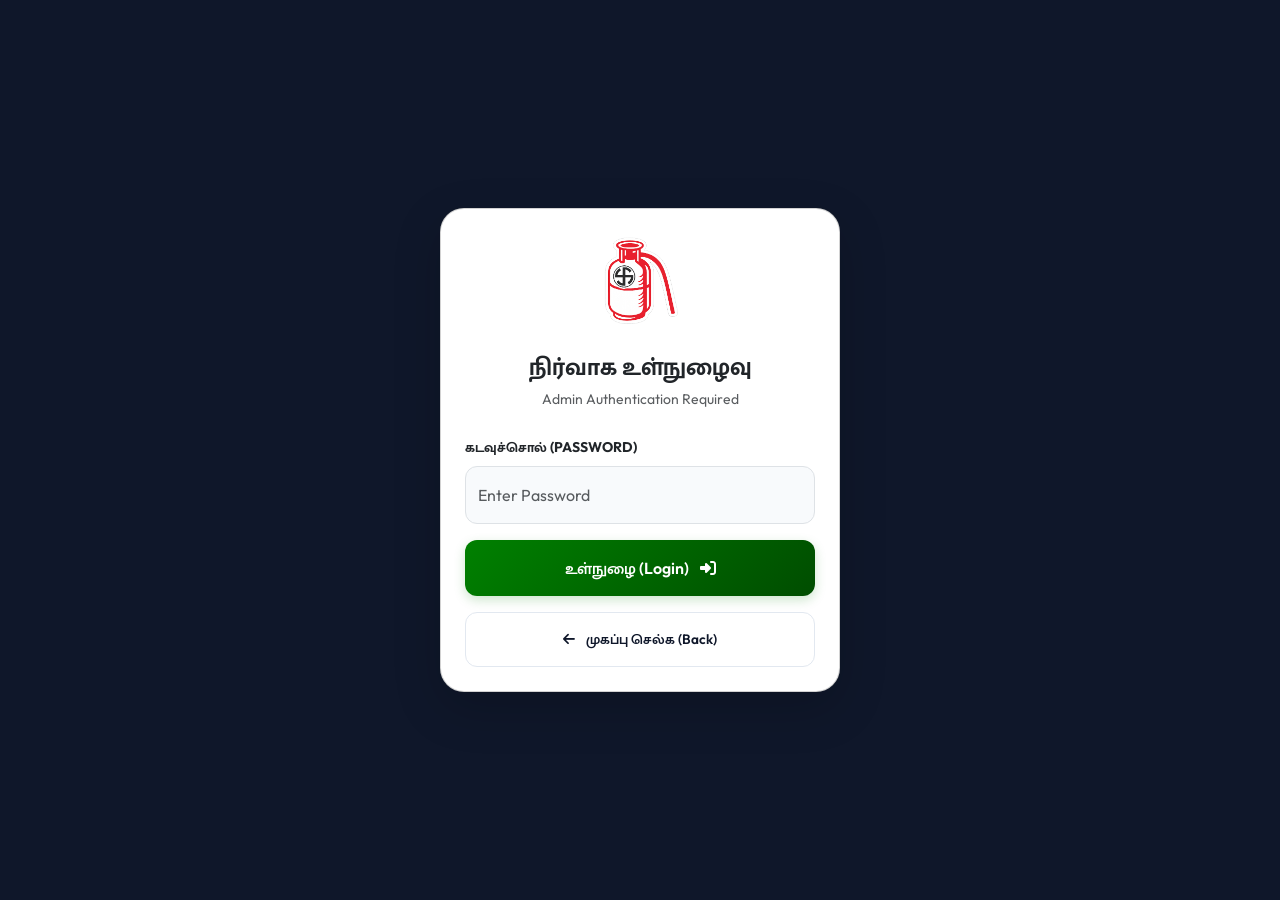
<file: intranet.html>
<!DOCTYPE html>
<html lang="ta">

<head>
    <meta charset="UTF-8">
    <meta name="viewport" content="width=device-width, initial-scale=1.0">
    <title>நிர்வாகம் | PMK Anthiyur Premium Intranet</title>
    <!-- Bootstrap 5 CSS -->
    <link href="https://cdn.jsdelivr.net/npm/bootstrap@5.3.0/dist/css/bootstrap.min.css" rel="stylesheet">
    <!-- Google Fonts -->
    <link
        href="https://fonts.googleapis.com/css2?family=Mukta+Malar:wght@200;400;700&family=Outfit:wght@300;400;600;800&display=swap"
        rel="stylesheet">
    <!-- Font Awesome -->
    <link rel="stylesheet" href="https://cdnjs.cloudflare.com/ajax/libs/font-awesome/6.4.0/css/all.min.css">
    <style>
        :root {
            --primary-gradient: linear-gradient(135deg, #008000 0%, #004d00 100%);
            --secondary-gradient: linear-gradient(135deg, #FFD700 0%, #FFB800 100%);
            --dark-sidebar: #0f172a;
            --glass-bg: rgba(255, 255, 255, 0.95);
            --transition: all 0.3s cubic-bezier(0.4, 0, 0.2, 1);
        }

        body {
            font-family: 'Outfit', 'Mukta Malar', sans-serif;
            background-color: #f1f5f9;
            color: #1e293b;
            min-height: 100vh;
        }

        /* Sidebar Styling */
        .sidebar {
            background-color: var(--dark-sidebar);
            height: 100vh;
            position: fixed;
            left: 0;
            top: 0;
            width: 260px;
            z-index: 1000;
            transition: var(--transition);
            box-shadow: 4px 0 10px rgba(0, 0, 0, 0.1);
            overflow-y: auto;
            /* Allow scrolling if content is too tall */
            display: flex;
            flex-direction: column;
        }

        .sidebar::-webkit-scrollbar {
            width: 5px;
        }

        .sidebar::-webkit-scrollbar-thumb {
            background: rgba(255, 255, 255, 0.1);
            border-radius: 10px;
        }

        .sidebar-header {
            padding: 2rem 1.5rem;
            text-align: center;
            border-bottom: 1px solid rgba(255, 255, 255, 0.05);
            flex-shrink: 0;
            /* Header stays at top */
        }

        .sidebar nav {
            display: flex;
            flex-direction: column;
            flex: 1;
            /* Take remaining space to allow mt-auto work */
            padding-bottom: 2rem;
        }

        .sidebar-logo {
            width: 50px;
            filter: drop-shadow(0 0 8px var(--secondary-color));
        }

        .nav-link {
            color: #94a3b8;
            padding: 0.8rem 1.5rem;
            margin: 0.2rem 1rem;
            border-radius: 12px;
            font-weight: 500;
            transition: var(--transition);
            display: flex;
            align-items: center;
        }

        .nav-link i {
            margin-right: 12px;
            font-size: 1.1rem;
        }

        .nav-link:hover,
        .nav-link.active {
            color: #fff;
            background: rgba(255, 255, 255, 0.1);
        }

        .nav-link.active {
            background: var(--primary-gradient);
            box-shadow: 0 4px 12px rgba(0, 128, 0, 0.3);
        }

        /* Main Content */
        .main-content {
            margin-left: 260px;
            padding: 2rem;
            transition: var(--transition);
        }

        /* Premium Cards */
        .stat-card {
            background: #fff;
            border: none;
            border-radius: 20px;
            padding: 1.5rem;
            box-shadow: 0 4px 6px -1px rgb(0 0 0 / 0.1);
            transition: var(--transition);
            position: relative;
            overflow: hidden;
        }

        .stat-card:hover {
            transform: translateY(-5px);
            box-shadow: 0 20px 25px -5px rgb(0 0 0 / 0.1);
        }

        .stat-card::after {
            content: '';
            position: absolute;
            top: 0;
            left: 0;
            width: 4px;
            height: 100%;
        }

        .card-members::after {
            background: #008000;
        }

        .card-queries::after {
            background: #FFB800;
        }

        .stat-icon {
            width: 48px;
            height: 48px;
            border-radius: 12px;
            display: flex;
            align-items: center;
            justify-content: center;
            font-size: 1.5rem;
            margin-bottom: 1rem;
        }

        .bg-success-light {
            background: #dcfce7;
            color: #166534;
        }

        .bg-warning-light {
            background: #fef9c3;
            color: #854d0e;
        }

        /* Data Tables */
        .data-card {
            background: #fff;
            border-radius: 24px;
            border: none;
            box-shadow: 0 10px 15px -3px rgb(0 0 0 / 0.1);
            overflow: hidden;
        }

        .table thead th {
            background-color: #f8fafc;
            text-transform: uppercase;
            font-size: 0.75rem;
            font-weight: 700;
            letter-spacing: 0.05em;
            color: #64748b;
            padding: 1.2rem;
            border-bottom: 2px solid #f1f5f9;
        }

        .table td {
            padding: 1.2rem;
            vertical-align: middle;
            border-bottom: 1px solid #f1f5f9;
        }

        .voter-id-tag {
            background: #f1f5f9;
            color: #334155;
            padding: 4px 10px;
            border-radius: 8px;
            font-family: 'JetBrains Mono', monospace;
            font-size: 0.85rem;
            font-weight: 600;
        }

        /* Buttons & Actions */
        .btn-action {
            width: 36px;
            height: 36px;
            border-radius: 10px;
            display: inline-flex;
            align-items: center;
            justify-content: center;
            transition: var(--transition);
        }

        .btn-export {
            background: var(--primary-gradient);
            color: #fff;
            border: none;
            padding: 10px 20px;
            border-radius: 12px;
            font-weight: 600;
            box-shadow: 0 4px 12px rgba(0, 128, 0, 0.2);
        }

        .btn-export:hover {
            transform: scale(1.05);
            color: #fff;
        }

        .search-box {
            background: #fff;
            border-radius: 12px;
            padding: 8px 16px;
            display: flex;
            align-items: center;
            box-shadow: 0 1px 2px 0 rgb(0 0 0 / 0.05);
            width: 300px;
        }

        .search-box input {
            border: none;
            outline: none;
            width: 100%;
            padding-left: 10px;
        }

        @media (max-width: 991px) {
            .sidebar {
                transform: translateX(-100%);
            }

            .sidebar.active {
                transform: translateX(0);
            }

            .main-content {
                margin-left: 0;
                padding: 1rem;
                padding-top: 5rem !important;
            }

            .sidebar-toggle {
                display: flex !important;
            }

            .table {
                min-width: 700px;
                /* Ensure horizontal scroll on mobile */
            }

            .stat-card h2 {
                font-size: 1.8rem !important;
            }

            .search-box {
                width: 100% !important;
                margin-bottom: 20px;
            }

            .voter-id-tag {
                font-size: 0.7rem;
                padding: 3px 6px;
            }
        }

        .sidebar-toggle {
            display: none;
            position: fixed;
            top: 20px;
            left: 20px;
            z-index: 1200;
            background: var(--dark-sidebar);
            color: #fff;
            border: none;
            border-radius: 14px;
            width: 50px;
            height: 50px;
            align-items: center;
            justify-content: center;
            box-shadow: 0 8px 25px rgba(0, 0, 0, 0.4);
            transition: var(--transition);
        }

        .sidebar-toggle:active {
            transform: scale(0.9);
        }

        .btn-back {
            background: #fff;
            color: var(--dark-sidebar);
            border: 1px solid #e2e8f0;
            padding: 8px 16px;
            border-radius: 12px;
            font-weight: 600;
            font-size: 0.85rem;
            transition: var(--transition);
        }

        .btn-back:hover {
            background: #f8fafc;
            color: var(--primary-color);
        }
    </style>
</head>

<body>

    <!-- Sidebar Toggle -->
    <button class="sidebar-toggle" onclick="toggleSidebar()">
        <i class="fas fa-bars"></i>
    </button>

    <!-- Sidebar -->
    <aside class="sidebar">
        <div class="sidebar-header text-center">
            <div class="logo-glow mb-3">
                <img src="leaderss\pmk logo 2.png" alt="PMK Logo" class="sidebar-logo"
                    style="width: 70px; filter: drop-shadow(0 0 10px rgba(255,255,255,0.2));">
            </div>
            <h5 class="text-white fw-bold mb-1">நிர்வாக மேலாண்மை</h5>
            <p class="text-white-50 small mb-0 opacity-75">ANTHIYUR CONSTITUENCY</p>
            <div class="badge bg-warning text-dark mt-2 small fw-bold px-3">OFFICIAL PANEL</div>
        </div>
        <nav class="mt-4">
            <!-- <div class="sidebar-id mt-2 mb-4 px-3 py-2 bg-black bg-opacity-25 rounded-3">
                <span class="text-white-50 x-small fw-bold">ADMIN ID: PMK-ANT-26</span>
            </div> -->

            <a href="#" class="nav-link active" data-section="overview" onclick="showSection('overview')">
                <i class="fas fa-chart-line"></i> மேலோட்டம் (Overview)
            </a>
            <a href="#" class="nav-link" data-section="members" onclick="showSection('members')">
                <i class="fas fa-users"></i> உறுப்பினர்கள் (Members)
            </a>
            <a href="#" class="nav-link" data-section="queries" onclick="showSection('queries')">
                <i class="fas fa-inbox"></i> கோரிக்கைகள் (Queries)
            </a>

            <div class="sidebar-label mt-4">ACTIONS</div>
            <a href="index.html" class="nav-link">
                <i class="fas fa-external-link-alt"></i> இணையதளம் செல்க
            </a>
            <a href="#" class="nav-link text-warning mt-auto" onclick="doLogout()">
                <i class="fas fa-power-off"></i> வெளியேறு (Logout)
            </a>
            <a href="#" class="nav-link text-danger border-top border-secondary pt-3 mt-2" onclick="clearData()"
                style="border-color: rgba(255,255,255,0.05) !important;">
                <i class="fas fa-trash-alt"></i> தரவை நீக்கு (Clear All)
            </a>
        </nav>
    </aside>

    <!-- Login Screen -->
    <div id="loginScreen" class="d-flex align-items-center justify-content-center"
        style="position:fixed; top:0; left:0; width:100%; height:100%; background:var(--dark-sidebar); z-index:2000;">
        <div class="card p-4 shadow-lg text-center"
            style="width: 100%; max-width: 400px; border-radius: 24px; background: #fff;">
            <img src="leaderss\pmk logo 2.png" alt="Logo" width="80" class="mb-4 mx-auto">
            <h4 class="fw-bold mb-2">நிர்வாக உள்நுழைவு</h4>
            <p class="text-muted small mb-4">Admin Authentication Required</p>

            <div class="mb-3 text-start">
                <label class="form-label small fw-bold text-uppercase">கடவுச்சொல் (Password)</label>
                <input type="password" id="adminPassword" class="form-control py-3"
                    style="border-radius: 12px; background: #f8fafc;" placeholder="Enter Password">
            </div>

            <button class="btn btn-export w-100 py-3 mb-3" onclick="doLogin()" style="border-radius: 12px;">
                உள்நுழை (Login) <i class="fas fa-sign-in-alt ms-2"></i>
            </button>
            <a href="index.html" class="btn btn-back w-100 py-3" style="border-radius: 12px;">
                <i class="fas fa-arrow-left me-2"></i> முகப்பு செல்க (Back)
            </a>
        </div>
    </div>

    <!-- Main Content (Hidden by default) -->
    <main id="dashboardContent" class="main-content" style="display: none;">
        <header class="mb-5">
            <div class="d-flex align-items-center gap-2 mb-3">
                <a href="index.html" class="btn btn-back btn-sm py-1 px-3">
                    <i class="fas fa-arrow-left me-1"></i> முகப்பு (Exit)
                </a>
                <span class="text-muted small">/ Dashboard Overview</span>
            </div>
            <div class="d-flex flex-column flex-md-row justify-content-between align-items-md-center gap-4">
                <div>
                    <h2 class="fw-extrabold mb-0 text-dark">நிர்வாக மேலாண்மை <span
                            class="text-muted fw-light">Portal</span></h2>
                    <p class="text-muted mt-2" id="currentDateTime"></p>
                </div>
                <div class="d-flex flex-wrap gap-3">
                    <div class="search-box w-100 w-md-auto">
                        <i class="fas fa-search text-muted"></i>
                        <input type="text" placeholder="தேடுக (Search)..." id="globalSearch" onkeyup="filterData()">
                    </div>
                    <div class="d-flex gap-2">
                        <button class="btn btn-back border" onclick="exportToCSV('queries')">
                            <i class="fas fa-file-export me-2"></i> Export Queries
                        </button>
                        <button class="btn btn-export" onclick="exportToCSV('members')">
                            <i class="fas fa-file-export me-2"></i> Export Members
                        </button>
                    </div>
                    <button class="btn btn-light rounded-circle shadow-sm" onclick="loadData()"><i
                            class="fas fa-sync-alt"></i></button>
                </div>
            </div>
        </header>

        <!-- Dynamic Content Sections -->
        <div id="overviewSec">
            <div class="row g-4 mb-5">
                <div class="col-xl-6">
                    <div class="stat-card card-members h-100 border-0 shadow-sm rounded-4">
                        <div class="d-flex align-items-center gap-4">
                            <div class="stat-icon bg-success-light mb-0 shadow-sm"
                                style="width: 60px; height: 60px; font-size: 1.8rem;">
                                <i class="fas fa-users"></i>
                            </div>
                            <div>
                                <p class="text-muted small fw-bold text-uppercase mb-1" style="letter-spacing: 1px;">
                                    மொத்த உறுப்பினர்கள்</p>
                                <h2 class="fw-bold mb-0 display-5" id="statMembers">0</h2>
                                <small class="text-success"><i class="fas fa-circle me-1 small"></i> Live
                                    Database</small>
                            </div>
                        </div>
                    </div>
                </div>
                <div class="col-xl-6">
                    <div class="stat-card card-queries h-100 border-0 shadow-sm rounded-4">
                        <div class="d-flex align-items-center gap-4">
                            <div class="stat-icon bg-warning-light mb-0 shadow-sm"
                                style="width: 60px; height: 60px; font-size: 1.8rem;">
                                <i class="fas fa-file-invoice"></i>
                            </div>
                            <div>
                                <p class="text-muted small fw-bold text-uppercase mb-1" style="letter-spacing: 1px;">
                                    நிர்வாக மனுக்கள்</p>
                                <h2 class="fw-bold mb-0 display-5" id="statQueries">0</h2>
                                <small class="text-warning"><i class="fas fa-clock me-1 small"></i> Pending
                                    Review</small>
                            </div>
                        </div>
                    </div>
                </div>
            </div>

        </div>
        </div>
        </div>

        <div id="membersSec">
            <!-- Section: Members -->
            <div class="data-card mb-5">
                <div class="p-4 border-bottom bg-light bg-opacity-50 d-flex justify-content-between align-items-center">
                    <h5 class="fw-bold mb-0"><i class="fas fa-address-card me-2 text-primary"></i>சமீபத்திய
                        உறுப்பினர்கள்</h5>
                </div>
                <div class="table-responsive">
                    <table class="table table-hover mb-0" id="membersTable">
                        <thead>
                            <tr>
                                <th class="ps-4">உறுப்பினர் விவரம்</th>
                                <th>தொடர்பு எண்</th>
                                <th>வாக்காளர் ID</th>
                                <th>பகுதி / வட்டம்</th>
                                <th class="text-end pe-4">பதிவுத் தேதி</th>
                            </tr>
                        </thead>
                        <tbody id="memberList"></tbody>
                    </table>
                </div>
            </div>
        </div>

        <div id="queriesSec">
            <!-- Section: Queries -->
            <div class="data-card">
                <div class="p-4 border-bottom bg-light bg-opacity-50">
                    <h5 class="fw-bold mb-0"><i class="fas fa-inbox me-2 text-warning"></i>பெறப்பட்ட மனுக்கள்</h5>
                </div>
                <div class="table-responsive">
                    <table class="table table-hover mb-0" id="queriesTable">
                        <thead>
                            <tr>
                                <th class="ps-4">பெயர் / ஊர்</th>
                                <th>வாக்காளர் ID</th>
                                <th>வகைப்பாடு</th>
                                <th>செய்தி விவரம்</th>
                                <th>வார்டு</th>
                                <th class="text-end pe-4">நேரம்</th>
                            </tr>
                        </thead>
                        <tbody id="queryList"></tbody>
                    </table>
                </div>
            </div>
        </div>

        <!-- No Data State -->
        <div id="noData" class="text-center py-5 d-none">
            <div class="mb-4">
                <i class="fas fa-folder-open fa-5x text-muted opacity-20"></i>
            </div>
            <h4 class="text-muted">தகவல்கள் எதுவும் இல்லை</h4>
            <p class="text-muted small">உறுப்பினர் படிவம் அல்லது தொடர்பு படிவத்தை பூர்த்தி செய்யவும்.</p>
        </div>
    </main>

    <script>
        // Update Clock
        function updateTime() {
            const now = new Date();
            const options = { weekday: 'long', year: 'numeric', month: 'long', day: 'numeric', hour: '2-digit', minute: '2-digit' };
            document.getElementById('currentDateTime').innerText = now.toLocaleDateString('ta-IN', options);
        }
        setInterval(updateTime, 1000);
        updateTime();

        // Security / Login Logic
        function checkAuth() {
            const isAuth = sessionStorage.getItem('intranet_auth');
            const loginScreen = document.getElementById('loginScreen');
            const dashboardContent = document.getElementById('dashboardContent');
            const sidebar = document.querySelector('.sidebar');

            if (isAuth === 'true') {
                loginScreen.style.setProperty('display', 'none', 'important');
                dashboardContent.style.display = 'block';
                if (sidebar) sidebar.style.display = 'block';
                loadData();
            } else {
                loginScreen.style.setProperty('display', 'flex', 'important');
                dashboardContent.style.display = 'none';
                if (sidebar) sidebar.style.display = 'none';
            }
        }

        function doLogin() {
            const passInput = document.getElementById('adminPassword');
            if (passInput.value === "pmk2026") {
                sessionStorage.setItem('intranet_auth', 'true');
                checkAuth();
            } else {
                alert("தவறான கடவுச்சொல்! (Incorrect password!)");
                passInput.value = "";
                passInput.focus();
            }
        }

        function doLogout() {
            sessionStorage.removeItem('intranet_auth');
            checkAuth();
        }

        function toggleSidebar() {
            document.querySelector('.sidebar').classList.toggle('active');
        }

        function showSection(sec) {
            // Hide all
            document.getElementById('overviewSec').style.display = 'none';
            document.getElementById('membersSec').style.display = 'none';
            document.getElementById('queriesSec').style.display = 'none';

            // Remove active class from all links
            document.querySelectorAll('.nav-link').forEach(link => link.classList.remove('active'));

            // Show target
            if (sec === 'overview') {
                document.getElementById('overviewSec').style.display = 'block';
                document.getElementById('membersSec').style.display = 'block';
                document.getElementById('queriesSec').style.display = 'block';
            } else if (sec === 'members') {
                document.getElementById('membersSec').style.display = 'block';
            } else if (sec === 'queries') {
                document.getElementById('queriesSec').style.display = 'block';
            }

            // Set active link
            document.querySelector(`[data-section="${sec}"]`).classList.add('active');

            // Close sidebar on mobile after click
            if (window.innerWidth < 992) {
                toggleSidebar();
            }
        }

        // Allow 'Enter' key to login
        document.getElementById('adminPassword').addEventListener('keypress', function (e) {
            if (e.key === 'Enter') {
                doLogin();
            }
        });

        function loadData() {
            const members = JSON.parse(localStorage.getItem('pmk_members_data') || '[]');
            const queries = JSON.parse(localStorage.getItem('pmk_queries') || '[]');

            document.getElementById('statMembers').innerText = members.length;
            document.getElementById('statQueries').innerText = queries.length;

            const memberList = document.getElementById('memberList');
            memberList.innerHTML = '';
            members.forEach(m => {
                memberList.innerHTML += `
                    <tr>
                        <td class="ps-4">
                            <div class="d-flex align-items-center">
                                <div class="bg-success text-white rounded-circle d-flex align-items-center justify-content-center me-3" style="width: 38px; height: 38px; font-weight: bold;">
                                    ${m.name.charAt(0)}
                                </div>
                                <div class="fw-bold text-dark">${m.name}</div>
                            </div>
                        </td>
                        <td><a href="tel:${m.phone}" class="text-decoration-none text-dark"><i class="fas fa-phone-alt me-2 text-muted"></i>${m.phone}</a></td>
                        <td><span class="voter-id-tag">${m.voterID}</span></td>
                        <td class="small">${m.district} / Ward: ${m.ward}</td>
                        <td class="text-end pe-4 small text-muted">${m.timestamp}</td>
                    </tr>
                `;
            });

            const queryList = document.getElementById('queryList');
            queryList.innerHTML = '';
            queries.reverse().forEach(q => {
                queryList.innerHTML += `
                    <tr>
                        <td class="ps-4">
                            <div class="fw-bold">${q.name}</div>
                            <div class="small text-muted">${q.area}</div>
                        </td>
                        <td><span class="voter-id-tag">${q.voterId || '---'}</span></td>
                        <td><span class="badge rounded-pill bg-light text-dark border">${q.subject}</span></td>
                        <td><div class="small text-truncate" style="max-width: 200px;" title="${q.message}">${q.message}</div></td>
                        <td><span class="fw-bold">W: ${q.ward}</span></td>
                        <td class="text-end pe-4 small text-muted">${q.timestamp}</td>
                    </tr>
                `;
            });

            if (members.length === 0 && queries.length === 0) {
                document.getElementById('noData').classList.remove('d-none');
            } else {
                document.getElementById('noData').classList.add('d-none');
            }
        }

        function filterData() {
            const search = document.getElementById('globalSearch').value.toLowerCase();
            const rows = document.querySelectorAll('tbody tr');
            rows.forEach(row => {
                row.style.display = row.innerText.toLowerCase().includes(search) ? '' : 'none';
            });
        }

        function clearData() {
            if (confirm('நிச்சயமாக தரவுகளை நீக்க வேண்டுமா? இது நிரந்தரமாக நீக்கிவிடும்.')) {
                localStorage.removeItem('pmk_members_data');
                localStorage.removeItem('pmk_voters_list');
                localStorage.removeItem('pmk_queries');
                loadData();
            }
        }

        function exportToCSV(type) {
            if (type === 'members') {
                const members = JSON.parse(localStorage.getItem('pmk_members_data') || '[]');
                if (members.length === 0) return alert("ஏற்றுமதி செய்ய தரவு இல்லை!");

                let csv = "Name,Phone,VoterID,District,Ward,Timestamp\n";
                members.forEach(m => {
                    csv += `"${m.name}","${m.phone}","${m.voterID}","${m.district}","${m.ward}","${m.timestamp}"\n`;
                });
                triggerDownload(csv, `PMK_Anthiyur_Members_${new Date().toLocaleDateString()}.csv`);
            } else {
                const queries = JSON.parse(localStorage.getItem('pmk_queries') || '[]');
                if (queries.length === 0) return alert("ஏற்றுமதி செய்ய தரவு இல்லை!");

                let csv = "Name,Phone,Area,Ward,VoterID,Subject,Message,Timestamp\n";
                queries.forEach(q => {
                    csv += `"${q.name}","${q.phone}","${q.area}","${q.ward}","${q.voterId}","${q.subject}","${q.message}","${q.timestamp}"\n`;
                });
                triggerDownload(csv, `PMK_Anthiyur_Queries_${new Date().toLocaleDateString()}.csv`);
            }
        }

        function triggerDownload(csv, filename) {
            const blob = new Blob([csv], { type: 'text/csv' });
            const url = window.URL.createObjectURL(blob);
            const a = document.createElement('a');
            a.setAttribute('hidden', '');
            a.setAttribute('href', url);
            a.setAttribute('download', filename);
            document.body.appendChild(a);
            a.click();
            document.body.removeChild(a);
        }

        document.addEventListener('DOMContentLoaded', checkAuth);
    </script>
</body>

</html>
</file>
